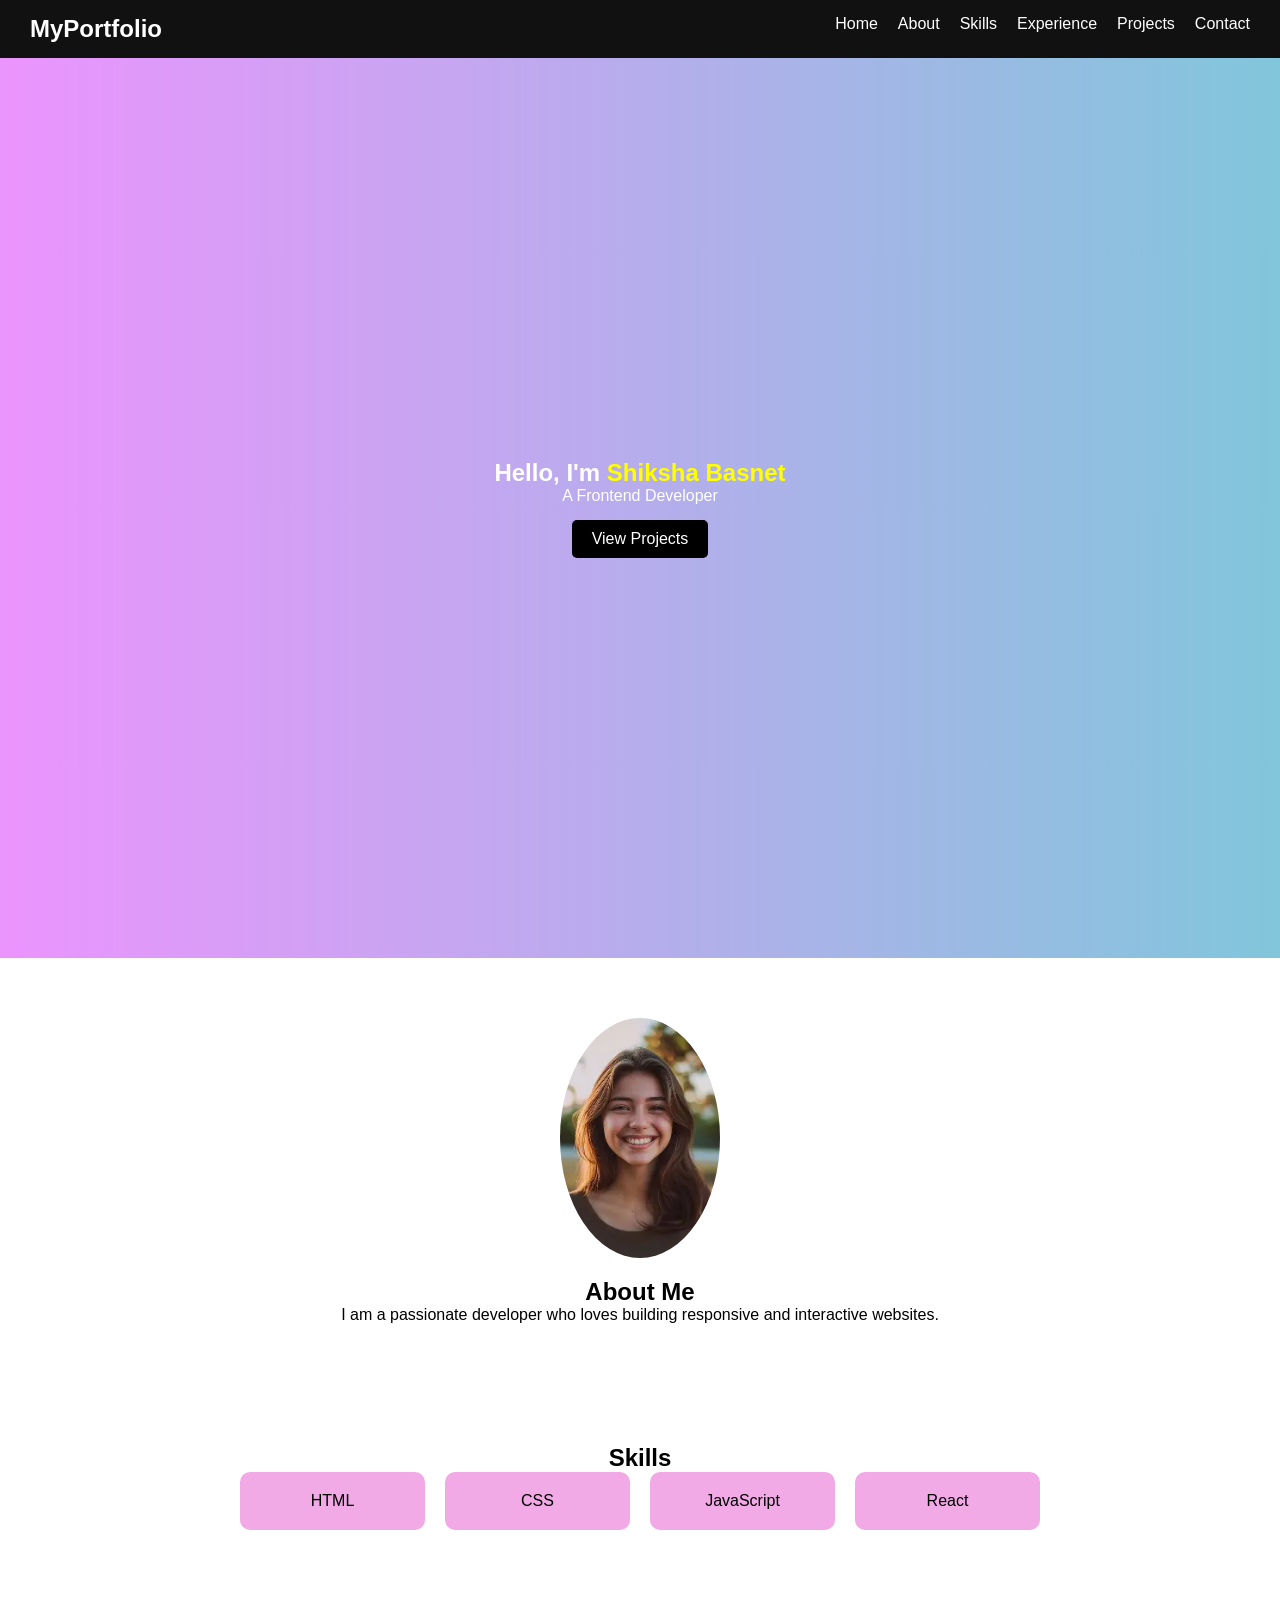
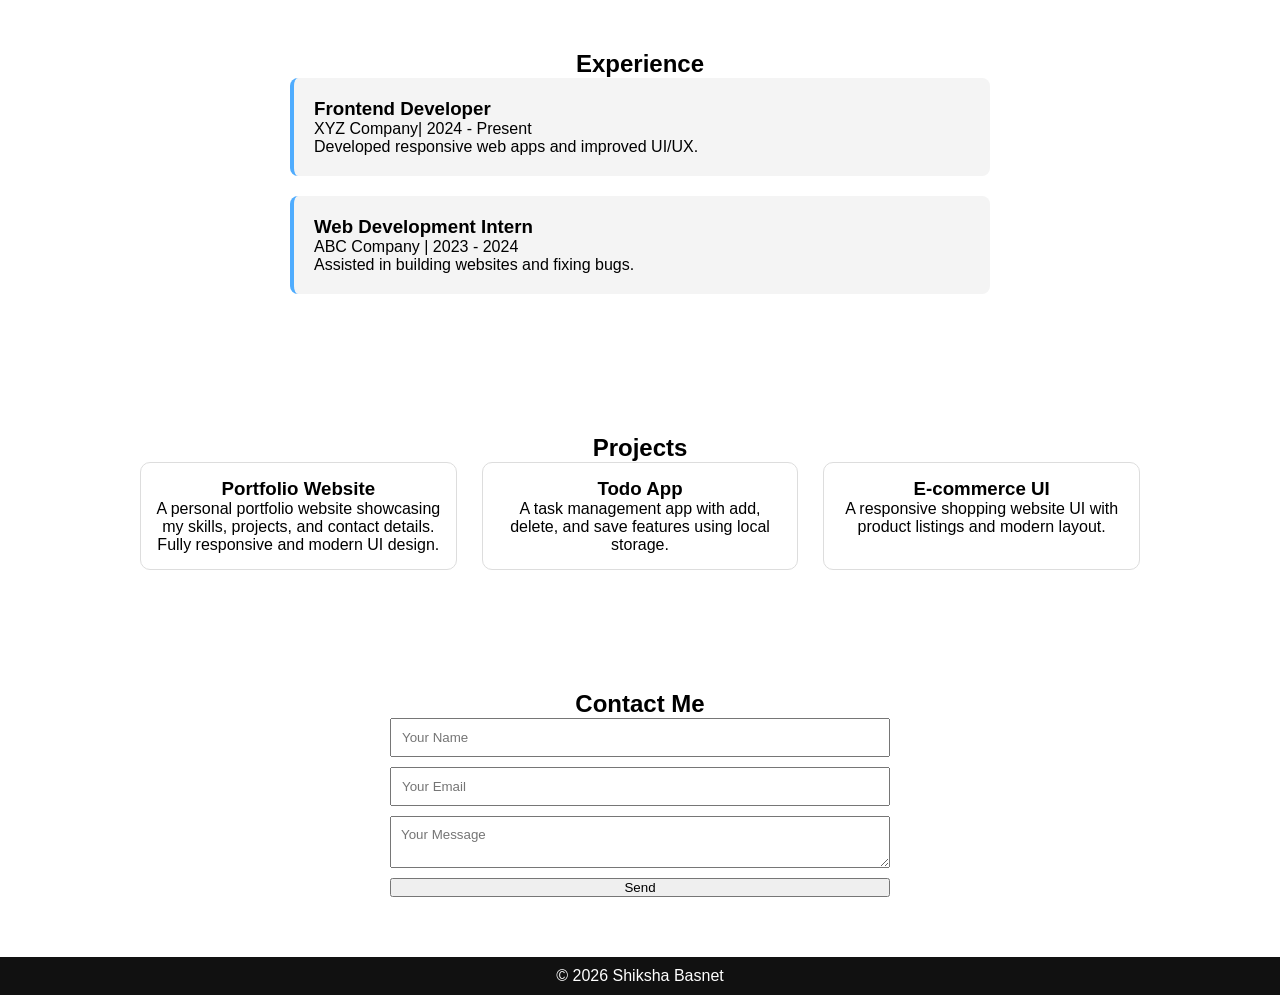
<file: index.html>
<!DOCTYPE html>
<html lang="en">
<head>
  <meta charset="UTF-8">
  <meta name="viewport" content="width=device-width, initial-scale=1.0">
  <title>My Portfolio</title>
  <link rel="stylesheet" href="style1.css">
</head>
<body>

<!-- Navbar -->
<header>
  <nav class="navbar">
    <h2 class="logo">MyPortfolio</h2>
    <ul class="nav-links" id="navLinks">
      <li><a href="#home">Home</a></li>
      <li><a href="#about">About</a></li>
      <li><a href="#skills">Skills</a></li>
      <li><a href="#experience">Experience</a></li>
      <li><a href="#projects">Projects</a></li>
      <li><a href="#contact">Contact</a></li>
    </ul>
    <div class="menu-toggle" id="menuToggle">☰</div>
  </nav>
</header>

<!-- Hero -->
<section id="home" class="hero">
  <h1>Hello, I'm <span>Shiksha Basnet</span></h1>
  <p>A Frontend Developer</p>
  <a href="#projects" class="btn">View Projects</a>
</section>

<!-- About -->
<section id="about" class="about">
  <div class="about-container">
    <img src="index.jpg" alt="profile">
    <div>
      <h2>About Me</h2>
      <p>I am a passionate developer who loves building responsive and interactive websites.</p>
    </div>
  </div>
</section>

<!-- Skills -->
<section id="skills" class="skills">
  <h2>Skills</h2>
  <div class="skill-grid">
    <div class="skill">HTML</div>
    <div class="skill">CSS</div>
    <div class="skill">JavaScript</div>
    <div class="skill">React</div>
  </div>
</section>

<!-- Experience -->
<section id="experience" class="experience">
  <h2>Experience</h2>
  <div class="timeline">

    <div class="timeline-item">
      <h3>Frontend Developer</h3>
      <span>XYZ Company| 2024 - Present</span>
      <p>Developed responsive web apps and improved UI/UX.</p>
    </div>

    <div class="timeline-item">
      <h3>Web Development Intern</h3>
      <span>ABC Company | 2023 - 2024</span>
      <p>Assisted in building websites and fixing bugs.</p>
    </div>

  </div>
</section>

<!-- Projects -->
<section id="projects" class="projects">
  <h2>Projects</h2>
  <div class="project-grid">

    <div class="project-card">
      
      <h3>Portfolio Website</h3>
      <p>
        A personal portfolio website showcasing my skills, projects, and contact details.
        Fully responsive and modern UI design.
      </p>
     
    </div>

    <div class="project-card">
     
      <h3>Todo App</h3>
      <p>
        A task management app with add, delete, and save features using local storage.
      </p>
   
    </div>

    <div class="project-card">
    
      <h3>E-commerce UI</h3>
      <p>
        A responsive shopping website UI with product listings and modern layout.
      </p>
      
    </div>

  </div>
</section>

<!-- Contact -->
<section id="contact" class="contact">
  <h2>Contact Me</h2>
  <form>
    <input type="text" placeholder="Your Name" required>
    <input type="email" placeholder="Your Email" required>
    <textarea placeholder="Your Message" required></textarea>
    <button type="submit">Send</button>
  </form>
</section>

<!-- Footer -->
<footer>
  <p>© 2026 Shiksha Basnet</p>
</footer>

<script src="script.js"></script>
</body>
</html>
</file>
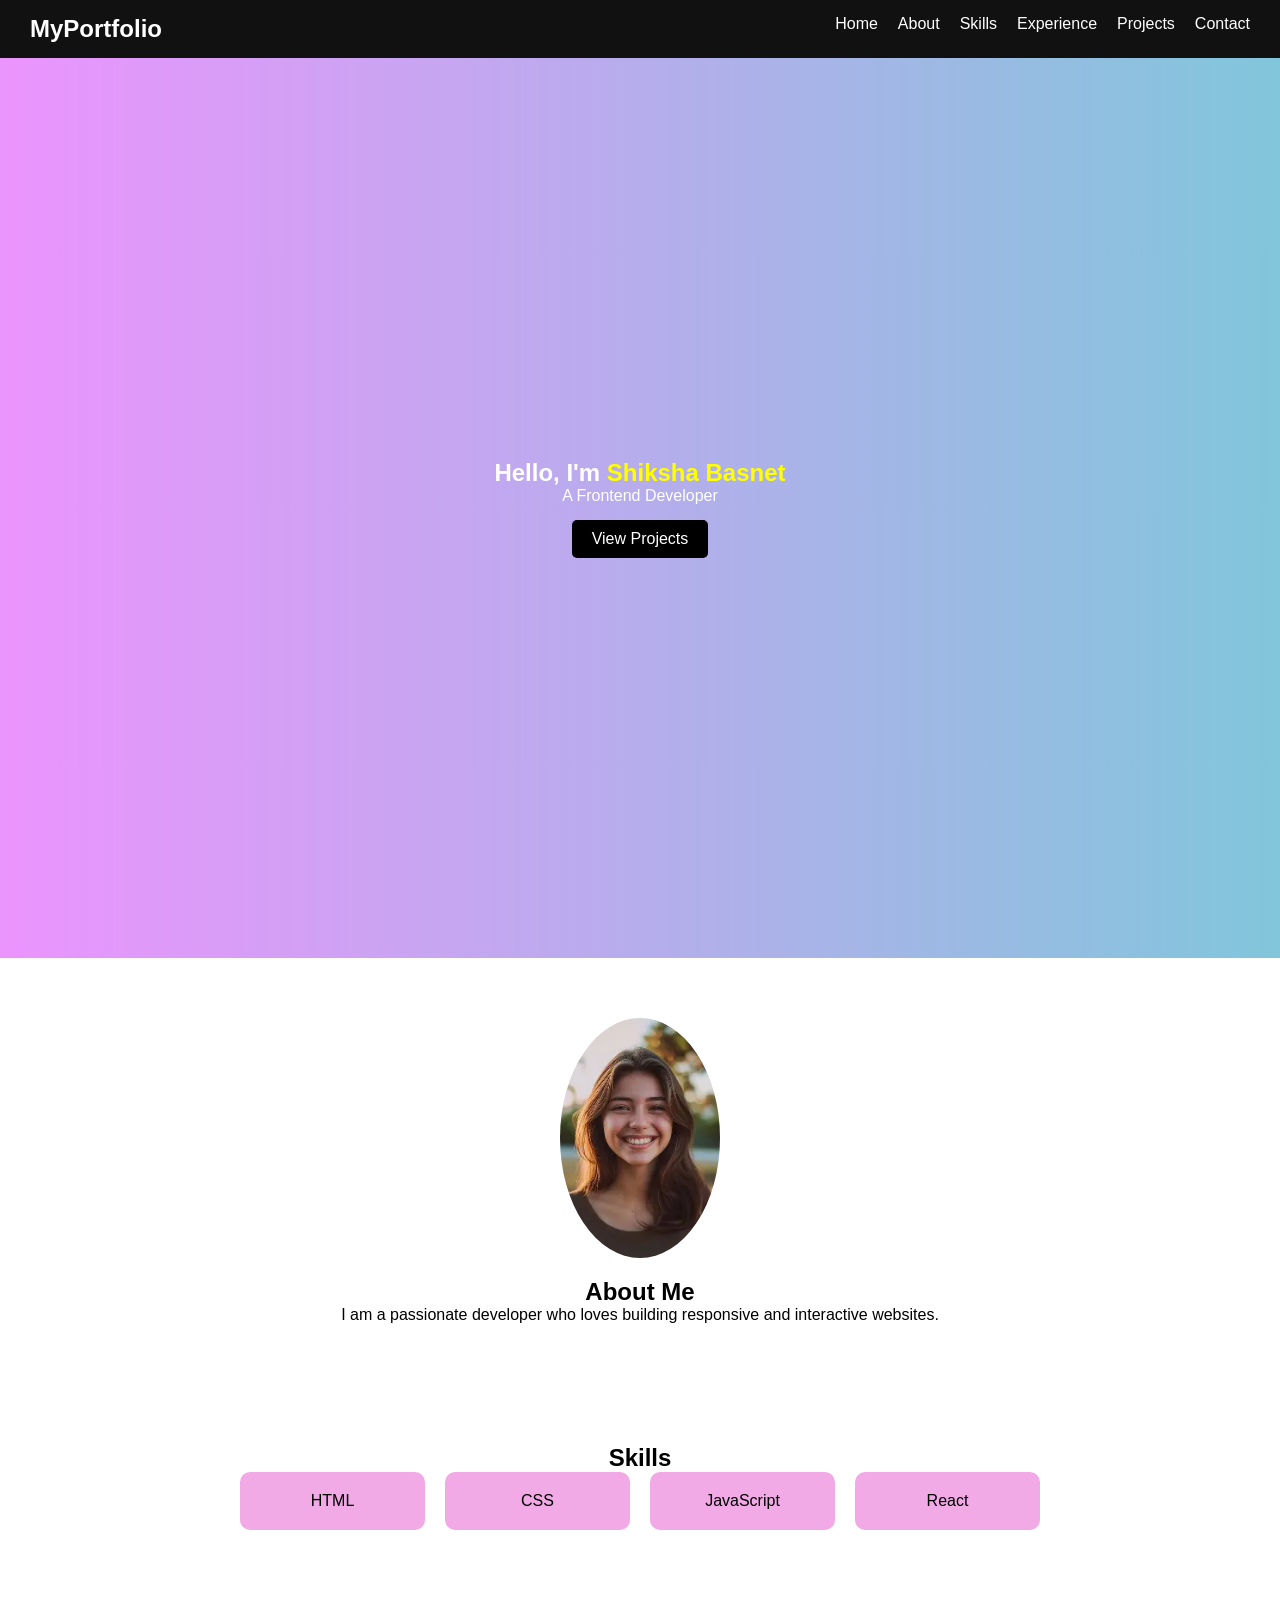
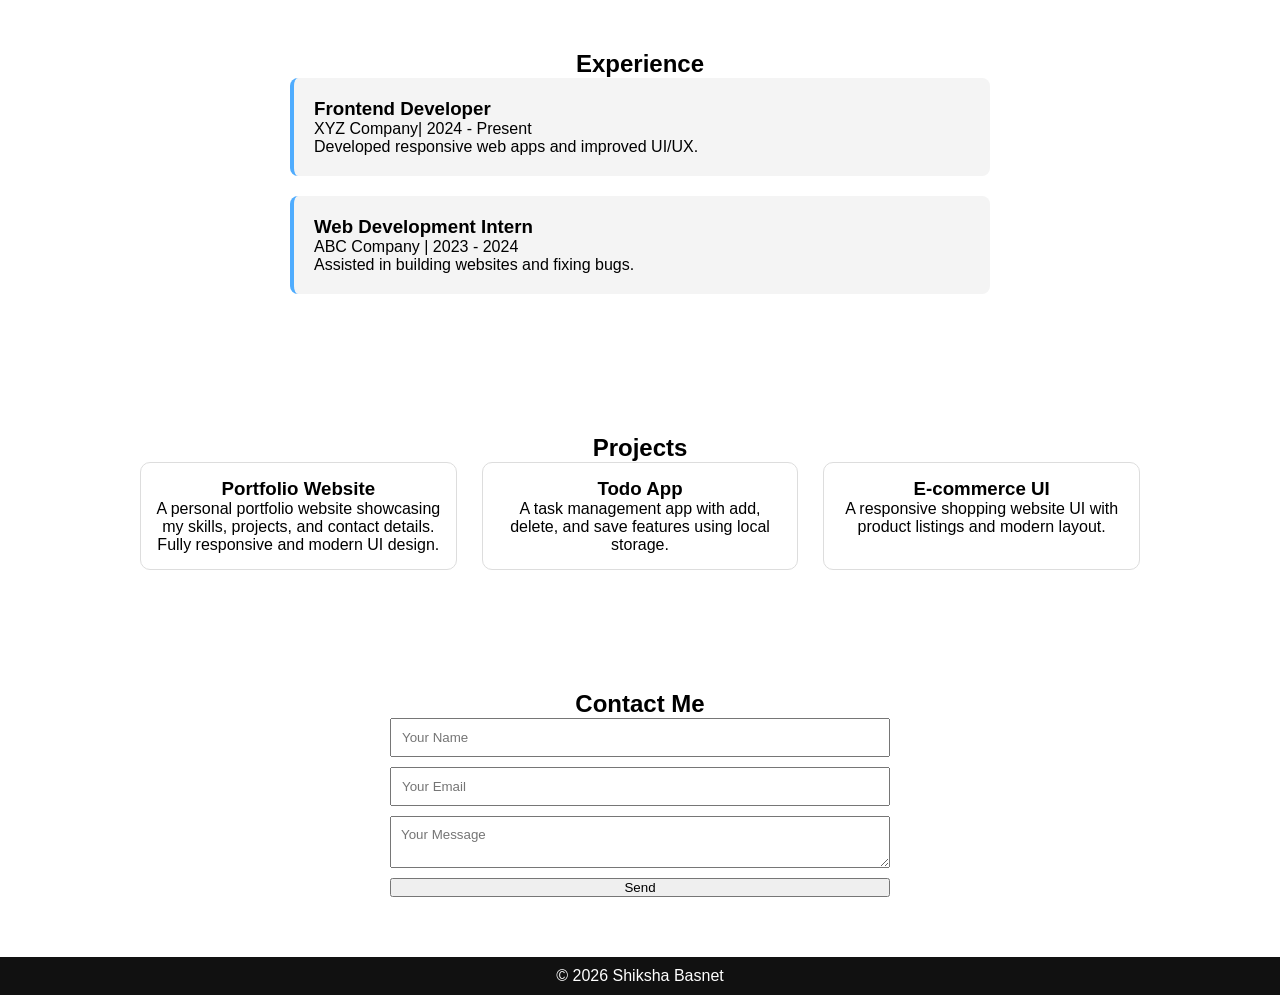
<file: index1.html>
<!DOCTYPE html>
<html lang="en">
<head>
  <meta charset="UTF-8">
  <meta name="viewport" content="width=device-width, initial-scale=1.0">
  <title>My Portfolio</title>
  <link rel="stylesheet" href="style1.css">
</head>
<body>

<!-- Navbar -->
<header>
  <nav class="navbar">
    <h2 class="logo">MyPortfolio</h2>
    <ul class="nav-links" id="navLinks">
      <li><a href="#home">Home</a></li>
      <li><a href="#about">About</a></li>
      <li><a href="#skills">Skills</a></li>
      <li><a href="#experience">Experience</a></li>
      <li><a href="#projects">Projects</a></li>
      <li><a href="#contact">Contact</a></li>
    </ul>
    <div class="menu-toggle" id="menuToggle">☰</div>
  </nav>
</header>

<!-- Hero -->
<section id="home" class="hero">
  <h1>Hello, I'm <span>Shiksha Basnet</span></h1>
  <p>A Frontend Developer</p>
  <a href="#projects" class="btn">View Projects</a>
</section>

<!-- About -->
<section id="about" class="about">
  <div class="about-container">
    <img src="index.jpg" alt="profile">
    <div>
      <h2>About Me</h2>
      <p>I am a passionate developer who loves building responsive and interactive websites.</p>
    </div>
  </div>
</section>

<!-- Skills -->
<section id="skills" class="skills">
  <h2>Skills</h2>
  <div class="skill-grid">
    <div class="skill">HTML</div>
    <div class="skill">CSS</div>
    <div class="skill">JavaScript</div>
    <div class="skill">React</div>
  </div>
</section>

<!-- Experience -->
<section id="experience" class="experience">
  <h2>Experience</h2>
  <div class="timeline">

    <div class="timeline-item">
      <h3>Frontend Developer</h3>
      <span>XYZ Company| 2024 - Present</span>
      <p>Developed responsive web apps and improved UI/UX.</p>
    </div>

    <div class="timeline-item">
      <h3>Web Development Intern</h3>
      <span>ABC Company | 2023 - 2024</span>
      <p>Assisted in building websites and fixing bugs.</p>
    </div>

  </div>
</section>

<!-- Projects -->
<section id="projects" class="projects">
  <h2>Projects</h2>
  <div class="project-grid">

    <div class="project-card">
      
      <h3>Portfolio Website</h3>
      <p>
        A personal portfolio website showcasing my skills, projects, and contact details.
        Fully responsive and modern UI design.
      </p>
     
    </div>

    <div class="project-card">
     
      <h3>Todo App</h3>
      <p>
        A task management app with add, delete, and save features using local storage.
      </p>
   
    </div>

    <div class="project-card">
    
      <h3>E-commerce UI</h3>
      <p>
        A responsive shopping website UI with product listings and modern layout.
      </p>
      
    </div>

  </div>
</section>

<!-- Contact -->
<section id="contact" class="contact">
  <h2>Contact Me</h2>
  <form>
    <input type="text" placeholder="Your Name" required>
    <input type="email" placeholder="Your Email" required>
    <textarea placeholder="Your Message" required></textarea>
    <button type="submit">Send</button>
  </form>
</section>

<!-- Footer -->
<footer>
  <p>© 2026 Shiksha Basnet</p>
</footer>

<script src="script.js"></script>
</body>
</html>
</file>
<file: style1.css>
* {
  margin: 0;
  padding: 0;
  box-sizing: border-box;
  font-family: Arial;
}

html {
  scroll-behavior: smooth;
}

section {
  padding: 60px 20px;
  text-align: center;
}

/* Navbar */
.navbar {
  display: flex;
  justify-content: space-between;
  padding: 15px 30px;
  background: #111;
  color: white;
  position: relative;
}

.nav-links {
  display: flex;
  list-style: none;
}

.nav-links li {
  margin-left: 20px;
}

.nav-links a {
  color: white;
  text-decoration: none;
}

.menu-toggle {
  display: none;
  font-size: 25px;
  cursor: pointer;
}

/* Hero */
.hero {
  height: 100vh;
  display: flex;
  justify-content: center;
  align-items: center;
  flex-direction: column;
  background: linear-gradient(to right, #eb94fd, #81c6db);
  color:white;
}

.hero span {
  color: yellow;
}

.btn {
  margin-top: 15px;
  padding: 10px 20px;
  background: black;
  color: white;
  text-decoration: none;
  border-radius: 5px;
}

/* About (FIXED) */
.about-container {
  display: flex;
  flex-direction: column;
  align-items: center;
  max-width: 700px;
  margin: auto;
  gap: 20px;
}

.about img {
  width: 160px;
  border-radius: 50%;
}

/* Skills (FIXED) */
.skill-grid {
  display: grid;
  grid-template-columns: repeat(4, 1fr);
  gap: 20px;
  max-width: 800px;
  margin: auto;
}

.skill {
  padding: 20px;
  background: #f1aae6;
  border-radius: 10px;
  transition: 0.3s;
}

.skill:hover {
  background: #e6a8ee;
  color: rgb(54, 90, 252);
}

/* Experience (FIXED) */
.timeline {
  max-width: 700px;
  margin: auto;
  text-align: left;
}

.timeline-item {
  background: #f4f4f4;
  padding: 20px;
  margin-bottom: 20px;
  border-left: 4px solid #4facfe;
  border-radius: 8px;
}

/* Projects */
.project-grid {
  display: grid;
  grid-template-columns: repeat(3, 1fr);
  gap: 25px;
  max-width: 1000px;
  margin: auto;
}

.project-card {
  border: 1px solid #ddd;
  padding: 15px;
  border-radius: 10px;
}

.project-card:hover {
  transform: scale(1.05);
  transition: 0.3s;
}

/* Contact */
.contact form {
  display: flex;
  flex-direction: column;
  max-width: 500px;
  margin: auto;
}

.contact input, 
.contact textarea {
  margin-bottom: 10px;
  padding: 10px;
}

/* Footer */
footer {
  background: #111;
  color: white;
  text-align: center;
  padding: 10px;
}

/* Tablet */
@media(max-width: 900px) {
  .skill-grid {
    grid-template-columns: repeat(2, 1fr);
  }

  .project-grid {
    grid-template-columns: repeat(2, 1fr);
  }
}

/* Mobile */
@media(max-width: 600px) {

  .nav-links {
    display: none;
    flex-direction: column;
    position: absolute;
    right: 0;
    top: 60px;
    background: #111;
    width: 200px;
  }

  .nav-links.active {
    display: flex;
  }

  .menu-toggle {
    display: block;
  }

  .skill-grid {
    grid-template-columns: 1fr;
  }

  .project-grid {
    grid-template-columns: 1fr;
  }
}
</file>
